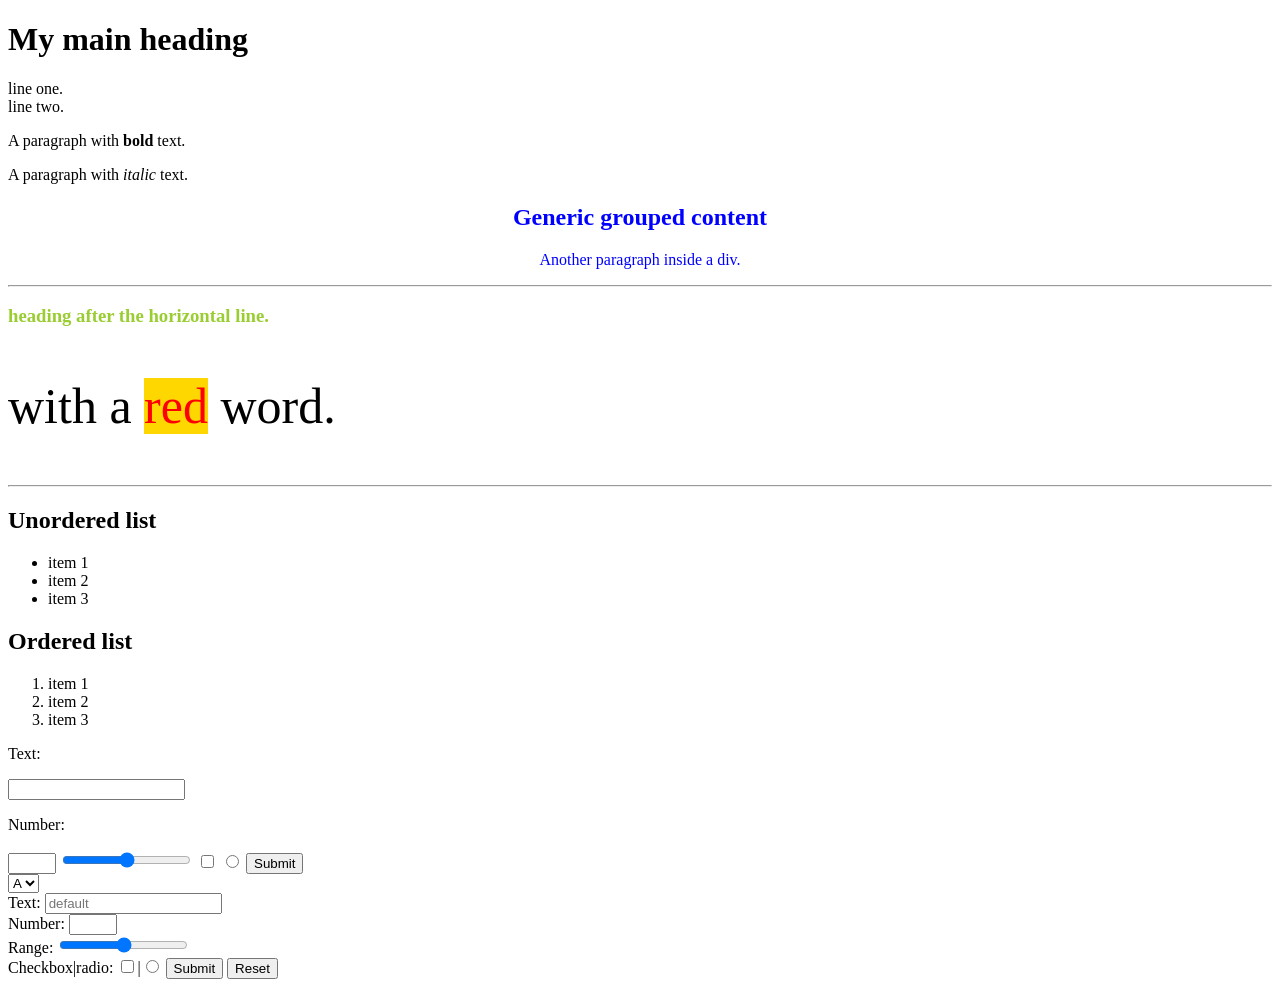
<file: Session3/STARTER/index.html>
<!DOCTYPE html>
<html lang="en">
<head>
    <meta charset="UTF-8">
    <meta name="viewport" content="width=device-width, initial-scale=1.0">
    <style>
        h3{
            color:yellowgreen;
        }
    </style>
    <title>My page</title>
</head>

<body>
    <h1>My main heading</h1>
    <p>line one.<br>line two.</p>
    <p>A paragraph with <strong>bold</strong> text.</p>
    <p>A paragraph with <em>italic</em> text.</p>

    <div style="color:blue; text-align: center;">
        <h2>Generic grouped content</h2>
        <p>Another paragraph inside a div.</p>
    </div>
    <hr>
    <h3>heading after the horizontal line.</h3>
    <p style="font-size: 50px;">
          with a <span style= "color:red; background-color: gold;">red</span> word.
    </p>
    <hr>

    <h2>Unordered list</h2>
    <ul>
        <li>item 1</li>
        <li>item 2</li>
        <li>item 3</li>
    </ul>

    <h2>Ordered list</h2>
    <ol>
        <li>item 1</li>
        <li>item 2</li>
        <li>item 3</li>
    </ol>

    <form>
        <p>Text:</p> <input type="text">
        <p>Number:</p> <input type="number" min="18" max="35">
        <input type="range" min="1" max="5">
        <input type ="checkbox">
        <input type="radio">
        <input type="submit">
    </form>

    <select>
        <option>A</option>
        <option>B</option>
    </select>
</body>

<form>
<label>Text:</label>
<input type="text" placeholder="default" reuqired>
<br><label>Number:</label>
<input type="number" min="18" max="35">
<br><label>Range:</label>
<input type="range" min="1" max="5">
<br><label>Checkbox|radio:</label>
<input type="checkbox" >|<input type="radio">
<input type="submit">
<input type="reset" value="Reset">
</form>

</html>
</file>
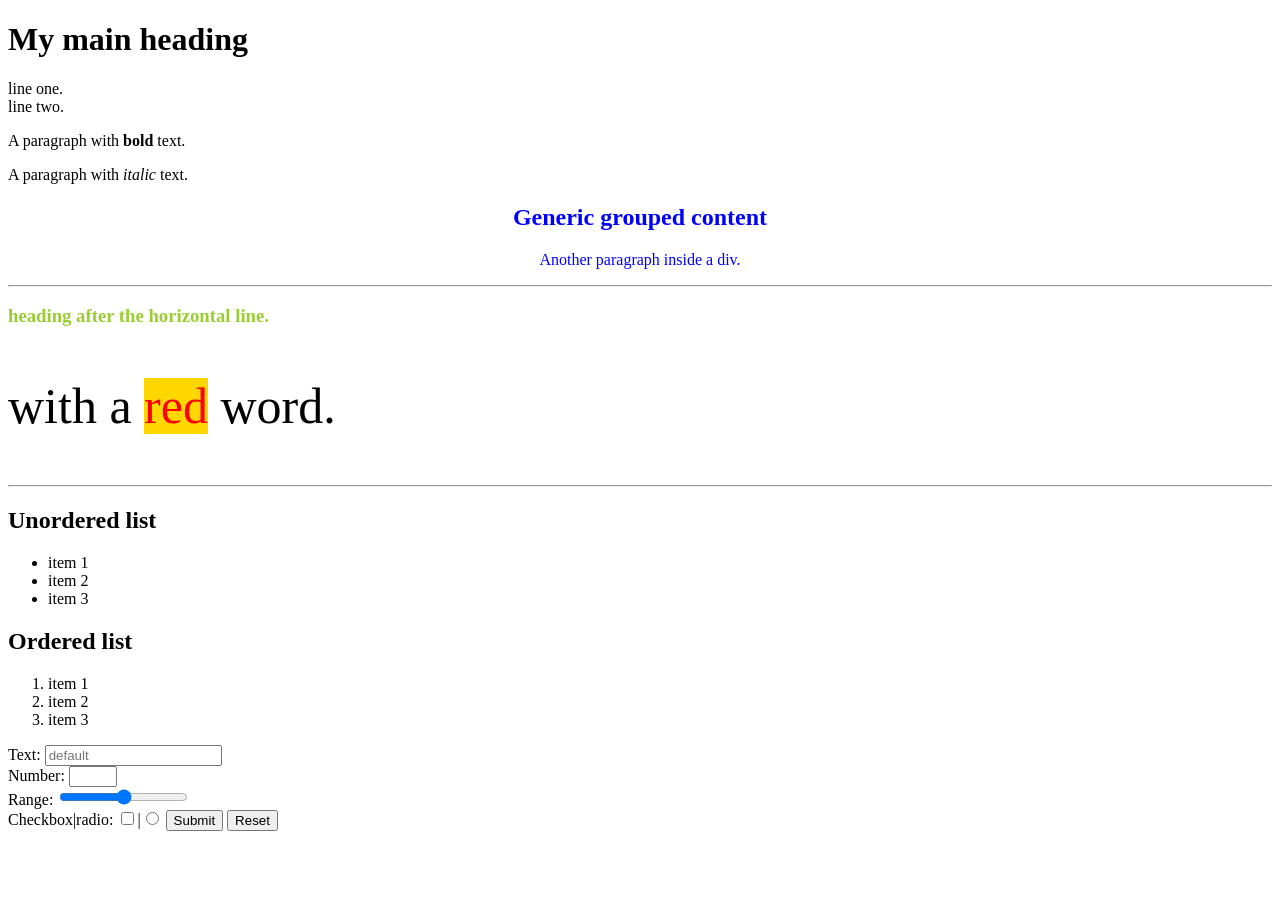
<file: Session3/STARTER/amelie/index.html>
<!DOCTYPE html>
<html lang="en">
<head>
    <meta charset="UTF-8">
    <meta name="viewport" content="width=device-width, initial-scale=1.0">
    <style>
        h3 {
            color:yellowgreen;
        }
    </style>
    <title>My page</title>
</head>
<body>
    <h1>My main heading</h1>
    <p>line one.<br>line two.</p>
    <p>A paragraph with <strong>bold</strong> text.</p>
    <p>A paragraph with <em>italic</em> text.</p>

    <div style="color:blue; text-align:center">
        <h2>Generic grouped content</h2>
        <p>Another paragraph inside a div.</p>
    </div>
    <hr>
    <h3>heading after the horizontal line.</h3>
    <p style="font-size:50px;">
          with a <span style= "color:red; background-color: gold;">red</span> word.
    </p>
    <hr>

    <h2>Unordered list</h2>
    <ul>
        <li>item 1</li>
        <li>item 2</li>
        <li>item 3</li>
    </ul>

    <h2>Ordered list</h2>
    <ol>
        <li>item 1</li>
        <li>item 2</li>
        <li>item 3</li>
    </ol>

    <form>
<label>Text:</label>
<input type="text" placeholder="default" reuqired>
<br><label>Number:</label>
<input type="number" min="18" max="35">
<br><label>Range:</label>
<input type="range" min="1" max="5">
<br><label>Checkbox|radio:</label>
<input type="checkbox" >|<input type="radio">
<input type="submit">
<input type="reset" value="Reset">
</form>
    
</body>
</html>
</file>
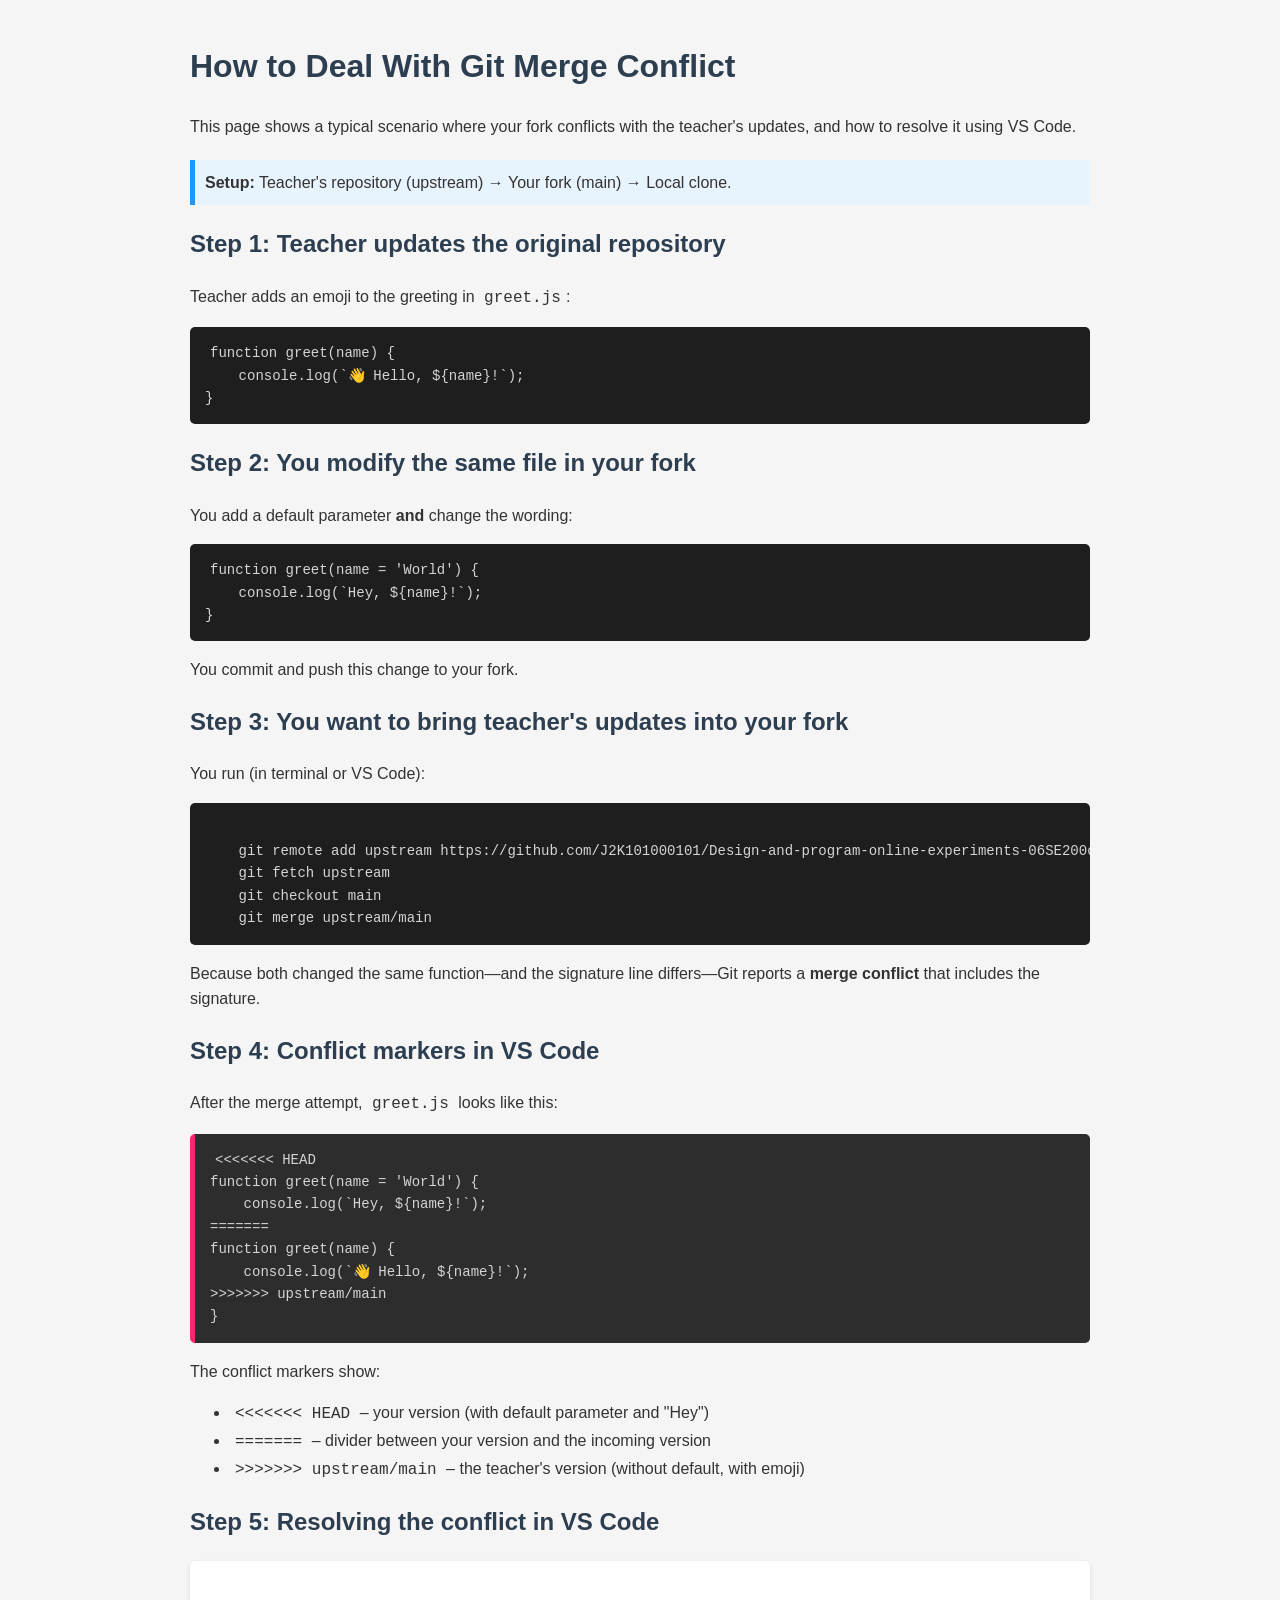
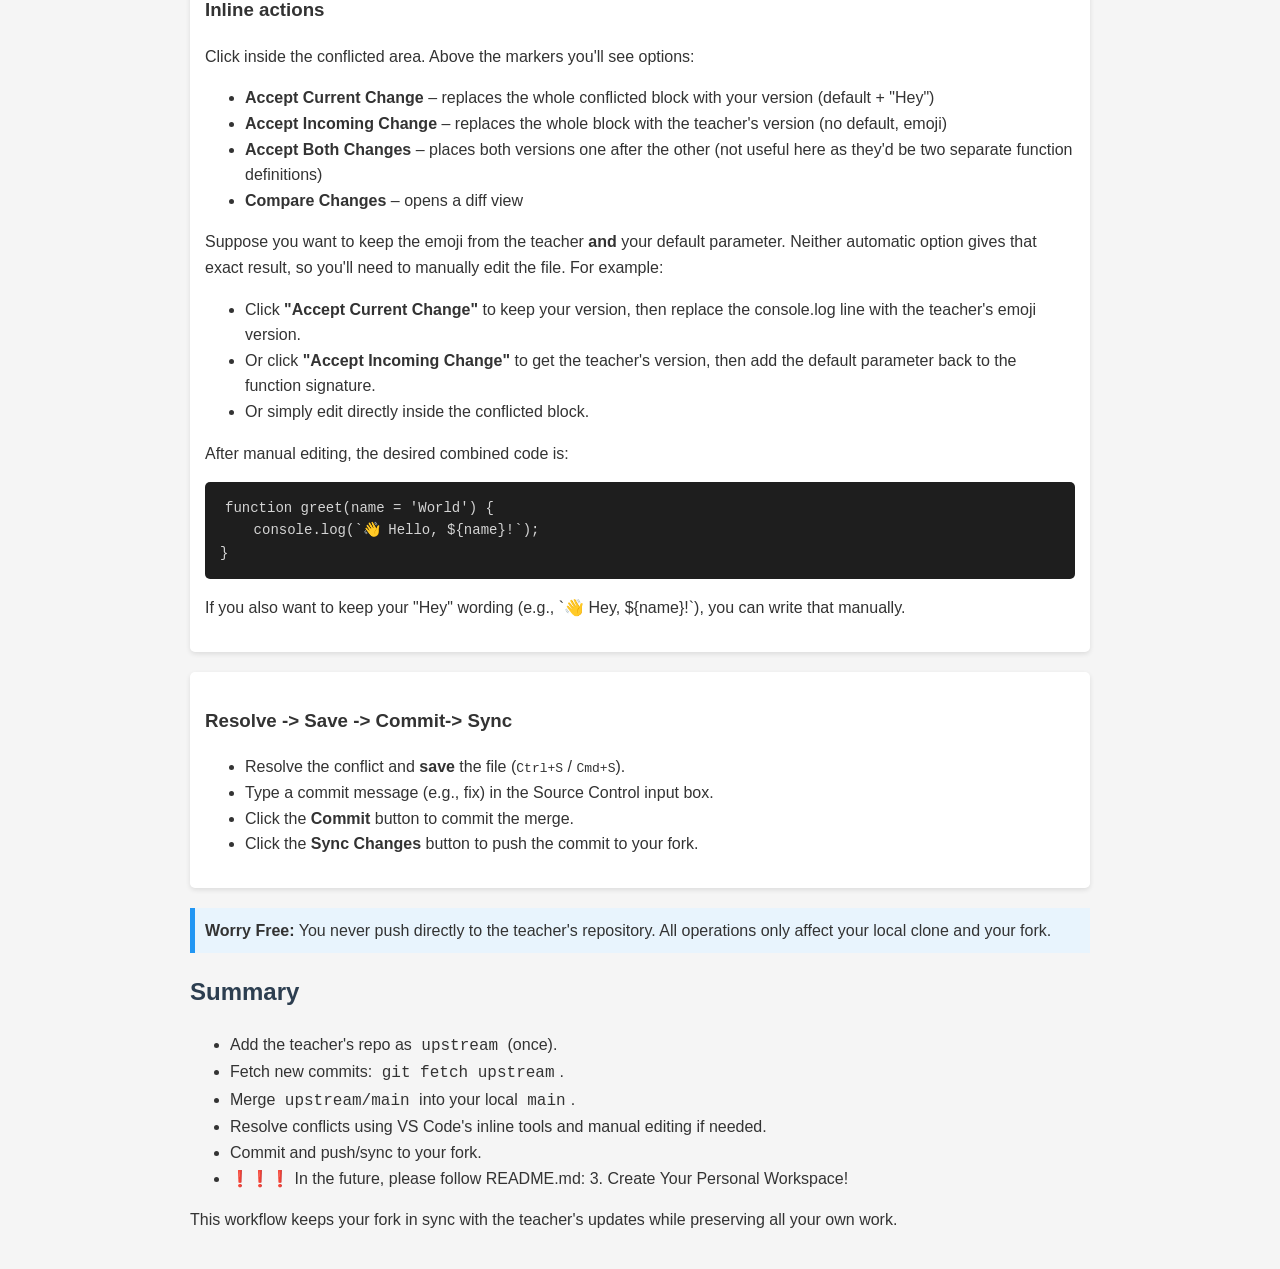
<file: git_merge_conflict.html>
<!DOCTYPE html>
<html lang="en">
<head>
    <meta charset="UTF-8">
    <meta name="viewport" content="width=device-width, initial-scale=1.0">
    <title>Git Merge Conflict</title>
    <style>
        body {
            font-family: 'Segoe UI', Tahoma, Geneva, Verdana, sans-serif;
            line-height: 1.6;
            max-width: 900px;
            margin: 0 auto;
            padding: 20px;
            background: #f5f5f5;
            color: #333;
        }
        h1, h2 {
            color: #2c3e50;
        }
        pre {
            background: #1e1e1e;
            color: #d4d4d4;
            padding: 15px;
            border-radius: 5px;
            overflow-x: auto;
            font-family: 'Courier New', Courier, monospace;
            font-size: 14px;
        }
        code {
            padding: 2px 5px;
            border-radius: 3px;
            font-family: 'Courier New', Courier, monospace;
        }
        .conflict {
            background: #2d2d2d;
            border-left: 5px solid #f92672;
        }
        .note {
            background: #e8f4fd;
            border-left: 5px solid #2196f3;
            padding: 10px;
            margin: 20px 0;
        }
        .step {
            background: #fff;
            padding: 15px;
            margin: 20px 0;
            border-radius: 5px;
            box-shadow: 0 2px 5px rgba(0,0,0,0.1);
        }
    </style>
</head>
<body>
    <h1>How to Deal With Git Merge Conflict</h1>
    <p>This page shows a typical scenario where your fork conflicts with the teacher's updates, and how to resolve it using VS Code.</p>

    <div class="note">
        <strong>Setup:</strong> Teacher's repository (upstream) → Your fork (main) → Local clone.
    </div>

    <h2>Step 1: Teacher updates the original repository</h2>
    <p>Teacher adds an emoji to the greeting in <code>greet.js</code>:</p>
    <pre><code>function greet(name) {
    console.log(`👋 Hello, ${name}!`);
}</code></pre>

    <h2>Step 2: You modify the same file in your fork</h2>
    <p>You add a default parameter <strong>and</strong> change the wording:</p>
    <pre><code>function greet(name = 'World') {
    console.log(`Hey, ${name}!`);
}</code></pre>
    <p>You commit and push this change to your fork.</p>

    <h2>Step 3: You want to bring teacher's updates into your fork</h2>
    <p>You run (in terminal or VS Code):</p>
    <pre><code>
    git remote add upstream https://github.com/J2K101000101/Design-and-program-online-experiments-06SE200o800i-.git
    git fetch upstream
    git checkout main
    git merge upstream/main</code></pre>
    <p>Because both changed the same function—and the signature line differs—Git reports a <strong>merge conflict</strong> that includes the signature.</p>

    <h2>Step 4: Conflict markers in VS Code</h2>
    <p>After the merge attempt, <code>greet.js</code> looks like this:</p>
    <pre class="conflict"><code>&lt;&lt;&lt;&lt;&lt;&lt;&lt; HEAD
function greet(name = 'World') {
    console.log(`Hey, ${name}!`);
=======
function greet(name) {
    console.log(`👋 Hello, ${name}!`);
&gt;&gt;&gt;&gt;&gt;&gt;&gt; upstream/main
}</code></pre>
    <p>The conflict markers show:</p>
    <ul>
        <li><code>&lt;&lt;&lt;&lt;&lt;&lt;&lt; HEAD</code> – your version (with default parameter and "Hey")</li>
        <li><code>=======</code> – divider between your version and the incoming version</li>
        <li><code>&gt;&gt;&gt;&gt;&gt;&gt;&gt; upstream/main</code> – the teacher's version (without default, with emoji)</li>
    </ul>

    <h2>Step 5: Resolving the conflict in VS Code</h2>
    <div class="step">
        <h3>Inline actions</h3>
        <p>Click inside the conflicted area. Above the markers you'll see options:</p>
        <ul>
            <li><strong>Accept Current Change</strong> – replaces the whole conflicted block with your version (default + "Hey")</li>
            <li><strong>Accept Incoming Change</strong> – replaces the whole block with the teacher's version (no default, emoji)</li>
            <li><strong>Accept Both Changes</strong> – places both versions one after the other (not useful here as they'd be two separate function definitions)</li>
            <li><strong>Compare Changes</strong> – opens a diff view</li>
        </ul>

        <p>Suppose you want to keep the emoji from the teacher <strong>and</strong> your default parameter. Neither automatic option gives that exact result, so you'll need to manually edit the file. For example:</p>
        <ul>
            <li>Click <strong>"Accept Current Change"</strong> to keep your version, then replace the console.log line with the teacher's emoji version.</li>
            <li>Or click <strong>"Accept Incoming Change"</strong> to get the teacher's version, then add the default parameter back to the function signature.</li>
            <li>Or simply edit directly inside the conflicted block.</li>
        </ul>

        <p>After manual editing, the desired combined code is:</p>
        <pre><code>function greet(name = 'World') {
    console.log(`👋 Hello, ${name}!`);
}</code></pre>
        <p>If you also want to keep your "Hey" wording (e.g., `👋 Hey, ${name}!`), you can write that manually.</p>
    </div>

    <div class="step">
        <h3>Resolve -> Save -> Commit-> Sync </h3>
        <ul>
            <li>Resolve the conflict and <strong>save</strong> the file (<kbd>Ctrl+S</kbd> / <kbd>Cmd+S</kbd>).</li>
            <li>Type a commit message (e.g., fix) in the Source Control input box.</li>
            <li>Click the <strong>Commit</strong> button to commit the merge.</li>
            <li>Click the <strong>Sync Changes</strong> button to push the commit to your fork.</li>
        </ul>
    </div>

    <div class="note">
        <strong>Worry Free:</strong> You never push directly to the teacher's repository. All operations only affect your local clone and your fork.
    </div>

    <h2>Summary</h2>
    <ul>
        <li>Add the teacher's repo as <code>upstream</code> (once).</li>
        <li>Fetch new commits: <code>git fetch upstream</code>.</li>
        <li>Merge <code>upstream/main</code> into your local <code>main</code>.</li>
        <li>Resolve conflicts using VS Code's inline tools and manual editing if needed.</li>
        <li>Commit and push/sync to your fork.</li>
        <li>❗❗❗ In the future, please follow README.md: 3. Create Your Personal Workspace!</li>
    </ul>

    <p>This workflow keeps your fork in sync with the teacher's updates while preserving all your own work.</p>
</body>
</html>
</file>
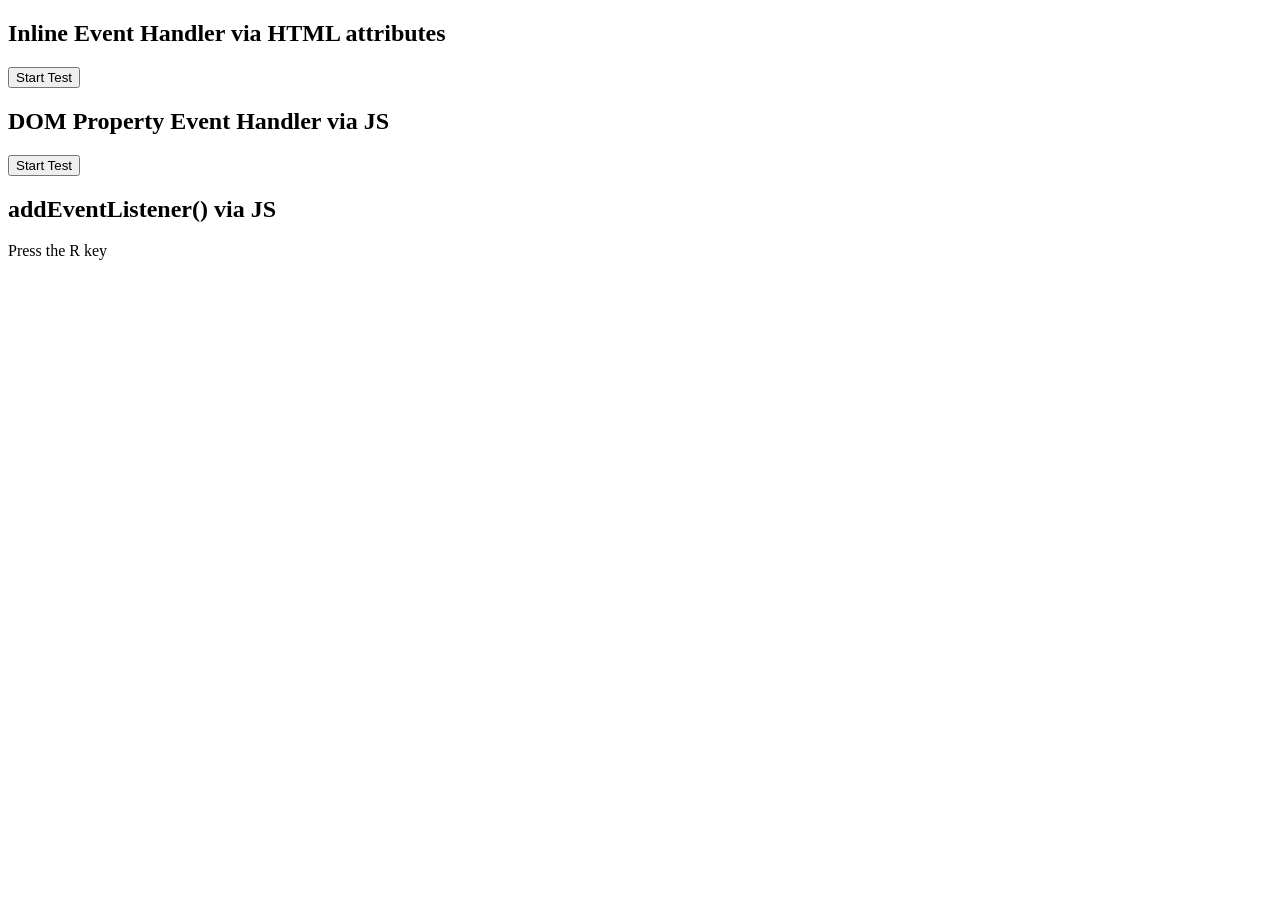
<file: Session10/STARTER/session10.html>
<!DOCTYPE html>
<html>
<head>
    <title>Session 10</title>
</head>
<body>

    <h2>Inline Event Handler via HTML attributes</h2>
    <button onclick="startReactionTestInline()">Start Test</button>

    <h2>DOM Property Event Handler via JS</h2>
    <button id="domBtn">Start Test</button>

    <h2>addEventListener() via JS</h2>
    <p>Press the R key</p>

    <script>
        function startReactionTestInline() {
            alert("inline alert 1!")
            
        }

        document.getElementById("domBtn").onclick=function myFh(){
            alert("alert 2!")
        }

        document.addEventListener("keydown",
        function myevent(event){
            console.log(`my event type: ${event.type}`)
            console.log(`my event target: ${event.target}`)
            console.log(`my event key: ${event.key}`)
            console.log(`my event code: ${event.code}`)
            if(event.key === "r"){
                alert("alert 3");
            }else if(event.key==="e"){
                alert("it is not a R key")
            }

        }
        )

        document.addEventListener("click",
        (event)=>{
            console.log(`my event type: ${event.type}`);
            console.log(`my event target: ${event.target}`)
            console.log(`where: ${event.clientX} & ${event.clientY}`)

        })


    </script>

</body>
</html>
</file>
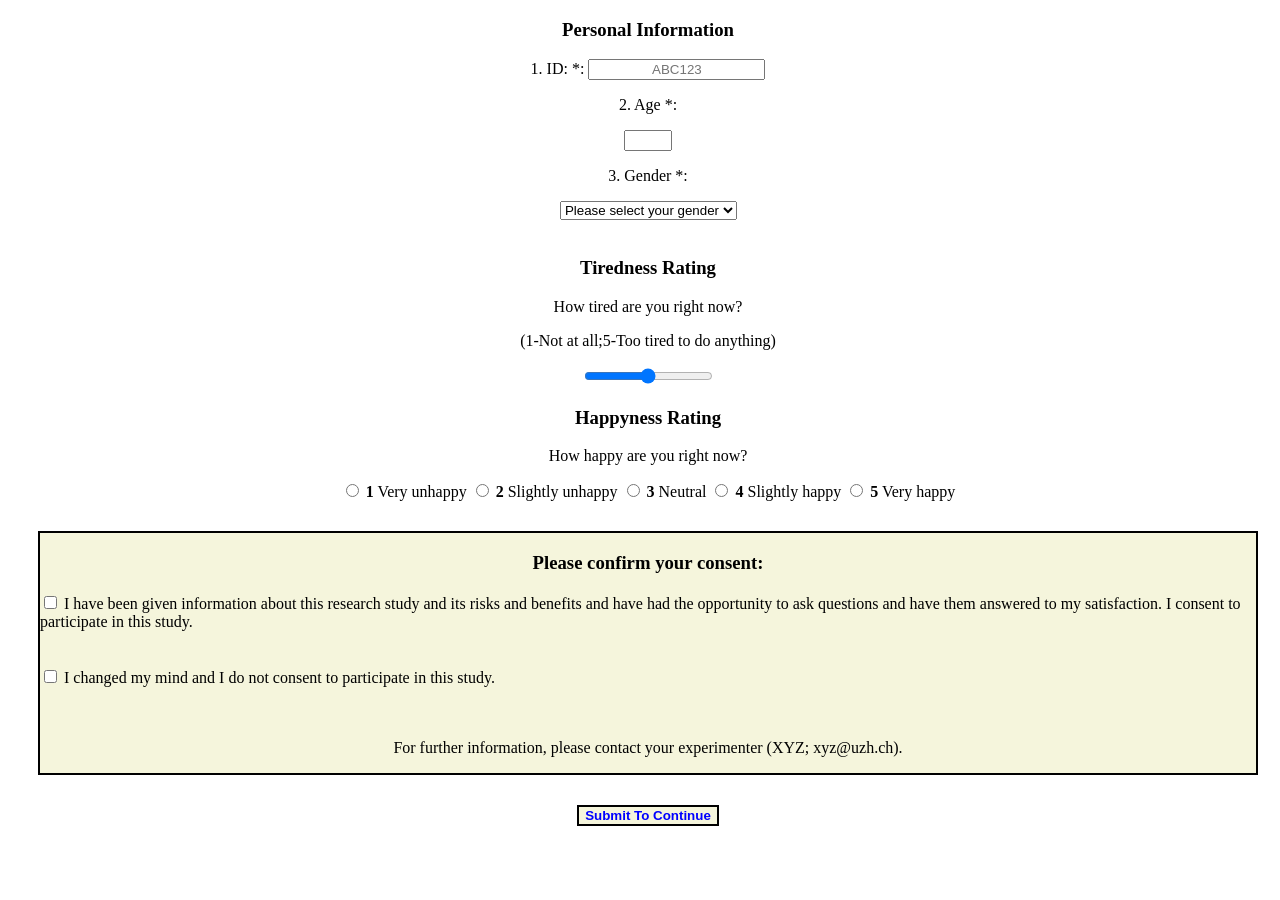
<file: Session3/STARTER/form_solution.html>
<!--Exercise 3.1: form and input-->

<!DOCTYPE html>
<html lang="en">
<head>
    <meta charset="UTF-8">
    <meta name="viewport" content="width=device-width, initial-scale=1.0">
    <link rel="stylesheet" href="selector_solution.css">
    <title>Participant Information and Consent</title>

</head>
<body>

    <form id="experimentForm" target="_self" > 
        <h3>Personal Information</h3>
  

      <!--3.2.1 Create inputs to ask participants for some personal information, like ID (as text input; placehoder text as ABC123), age (as number input, add min = 18 and max = 35 input)-->
      <label>1. ID: *:</label>
      <input type="text" placeholder="ABC123">
      
      <p>2. Age *: </p>
      <input type="number" min="18" max="35">


      <!--3.2.2 Add drop-down more options (Non-Binary) for gender information-->
        <p>3. Gender *:</p>
        <select name="gender">
          <option value="" disabled selected>Please select your gender</option>
          <option>Woman</option>
          <option>Man</option>
          <option>Non-Binary</option>
        </select>
        <br><br> 

      <!--3.2.3 Add an input as a type of input to "range" for this alertness question, don't forget about the min and max values for the range-->
       <h3>Tiredness Rating</h3>
       <p>How tired are you right now? </p>
       <p>(1-Not at all;5-Too tired to do anything)</p>
       <input type="range" min="1" max="5">

      <h3>Happyness Rating</h3>
      <p id="happiness-q">How happy are you right now?</p>

          <label class="likert-option">
              <input type="radio" name="happiness" id="h-1" value="1">
              <span class="num">1</span>
              <span class="desc">Very unhappy</span>
          </label>

          <label class="likert-option">
              <input type="radio" name="happiness" id="h-2" value="2">
              <span class="num">2</span>
              <span class="desc">Slightly unhappy</span>
          </label>

          <label class="likert-option">
              <input type="radio" name="happiness" id="h-3" value="3">
              <span class="num">3</span>
              <span class="desc">Neutral</span>
          </label>

          <label class="likert-option">
              <input type="radio" name="happiness" id="h-4" value="4">
              <span class="num">4</span>
              <span class="desc">Slightly happy</span>
          </label>

          <label class="likert-option">
              <input type="radio" name="happiness" id="h-5" value="5">
              <span class="num">5</span>
              <span class="desc">Very happy</span>
          </label>

      <div class="final">
      <!--3.2.4 change the type of input to "checkbox" for the "consent_yes" and "consent_no"-->
        <h3>Please confirm your consent: </h3>
        <input type="checkbox" name="consent_yes" value="yes"> I have been given information about this research study and its risks and benefits and have had the opportunity to ask questions and have them answered to my satisfaction. I consent to participate in this study. <br> 
        <br><br>
        <input type="checkbox" name="consent_no" value="no"> I changed my mind and I do not consent to participate in this study. <br> 
        <br><br>

        <p> For further information, please contact your experimenter (XYZ; xyz@uzh.ch).</p>
      </div>
        
      <!-- 3.2.5 change the color of 'Submit To Continue' to blue externally using id; and change the background-color of all class="final" to beige-->
      <input id="submit_button" type="submit" value="Submit To Continue" class="final">

  

      <!-- # plus 1: make personal information inputs (ID, age, gender) mandatory/required. -->   
       <!-- # plus 2: use inline css to make/add asterisk in red to indicate that it is required.-->
      <!-- # plus 3: explore name attribute by deleting the name in id="h-5" and try to select 5 Very happy and any other options-->   
      <!-- # plus 4: try to use button tags instead of input to create a exit button; learn from documentary https://developer.mozilla.org/en-US/docs/Web/HTML/Reference/Elements/button-->  
      <!-- # plus 5: when submit, redirect to a different page example_task_instruction.html learn from https://www.w3schools.com/tags/att_form_action.asp or https://www.w3schools.com/tags/att_formaction.asp -->

      </form>

      
</body>
</html>
</file>
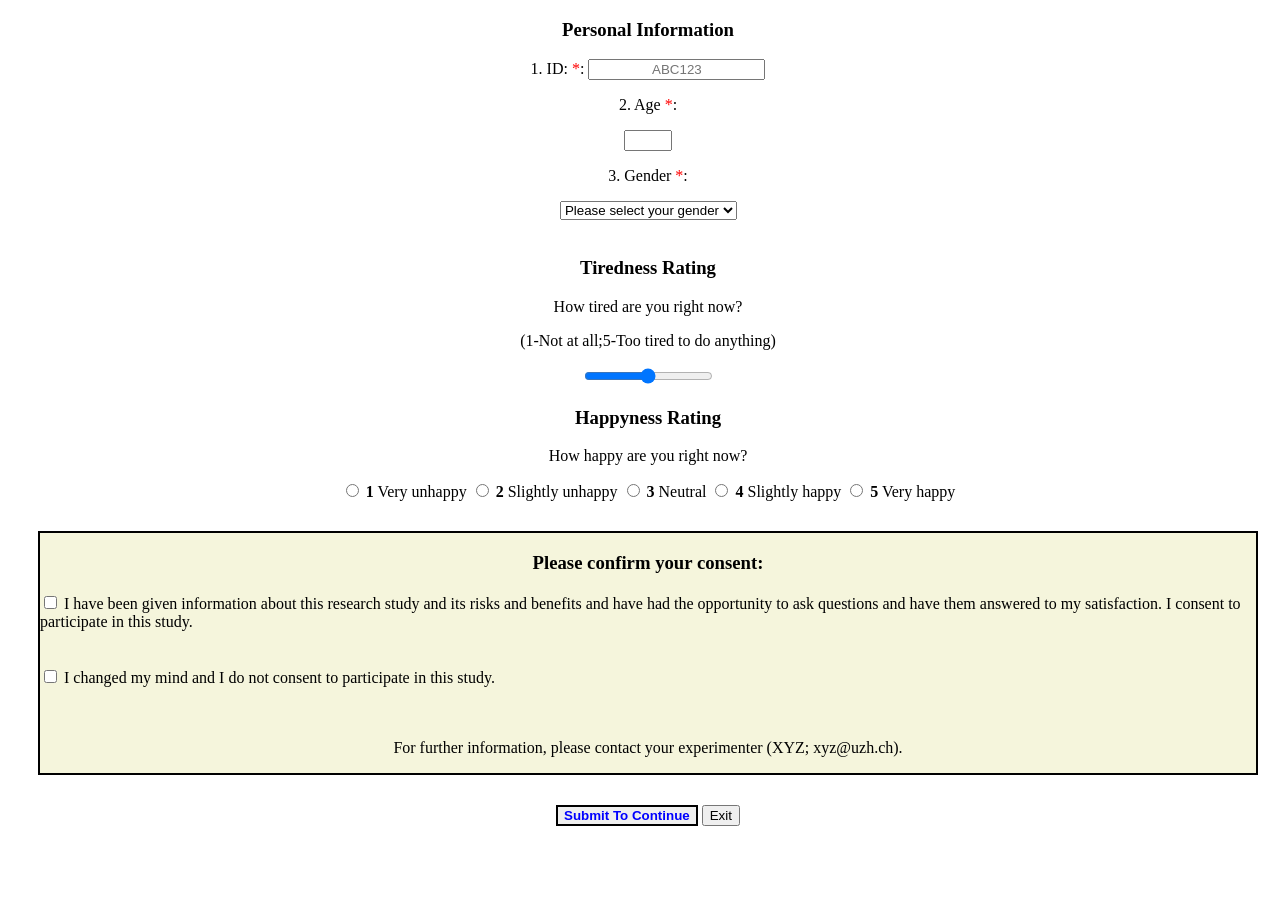
<file: Session3/STARTER/form_solution_plus.html>
<!--Exercise 3.1: form and input-->

<!DOCTYPE html>
<html lang="en">
<head>
    <meta charset="UTF-8">
    <meta name="viewport" content="width=device-width, initial-scale=1.0">
    <link rel="stylesheet" href="selector_solution_plus.css">
    <title>Participant Information and Consent</title>

</head>
<body>

       <!-- using form attribute action -->
    <form id="experimentForm" target="_self" action="example_task_instruction.html"> 
        <h3>Personal Information</h3>
  

      <!--3.2.1 Create inputs to ask participants for some personal information, like ID (as text input; placehoder text as ABC123), age (as number input, add min = 18 and max = 35 input)-->
      <label>1. ID: <span style="color:red">*</span>:</label>
      <input type="text" placeholder="ABC123" required>
      
      <p>2. Age <span style="color:red">*</span>: </p>
      <input type="number" min="18" max="35" required>


      <!--3.2.2 Add drop-down more options (Non-Binary) for gender information-->
        <p>3. Gender <span style="color:red">*</span>:</p>
        <select name="gender" required>
          <option value="" disabled selected>Please select your gender</option>
          <option>Woman</option>
          <option>Man</option>
          <option>Non-Binary</option>
        </select>
        <br><br> 

      <!--3.2.3 Add an input as a type of input to "range" for this alertness question, don't forget about the min and max values for the range-->
       <h3>Tiredness Rating</h3>
       <p>How tired are you right now? </p>
       <p>(1-Not at all;5-Too tired to do anything)</p>
       <input type="range" min="1" max="5">

      <h3>Happyness Rating</h3>
      <p id="happiness-q">How happy are you right now?</p>

          <label class="likert-option">
              <input type="radio" name="happiness" id="h-1" value="1" required>
              <span class="num">1</span>
              <span class="desc">Very unhappy</span>
          </label>

          <label class="likert-option">
              <input type="radio" name="happiness" id="h-2" value="2">
              <span class="num">2</span>
              <span class="desc">Slightly unhappy</span>
          </label>

          <label class="likert-option">
              <input type="radio" name="happiness" id="h-3" value="3">
              <span class="num">3</span>
              <span class="desc">Neutral</span>
          </label>

          <label class="likert-option">
              <input type="radio" name="happiness" id="h-4" value="4">
              <span class="num">4</span>
              <span class="desc">Slightly happy</span>
          </label>

          <label class="likert-option">
              <input type="radio"  id="h-5" value="5">
              <span class="num">5</span>
              <span class="desc">Very happy</span>
          </label>

      <div class="final">
      <!--3.2.4 change the type of input to "checkbox" for the "consent_yes" and "consent_no"-->
        <h3>Please confirm your consent: </h3>
        <input type="checkbox" name="consent_yes" value="yes"> I have been given information about this research study and its risks and benefits and have had the opportunity to ask questions and have them answered to my satisfaction. I consent to participate in this study. <br> 
        <br><br>
        <input type="checkbox" name="consent_no" value="no"> I changed my mind and I do not consent to participate in this study. <br> 
        <br><br>

        <p> For further information, please contact your experimenter (XYZ; xyz@uzh.ch).</p>
      </div>
        
      <!-- 3.2.5 change the color of 'Submit To Continue' to blue externally using id; and change the background-color of all class="final" to beige-->
      <!-- using submit input attribute formaction -->
      <input id="submit_button" type="submit" value="Submit To Continue" formaction="example_task_instruction.html">
      <!-- <input id="submit_button" type="submit" value="Submit To Continue" class="final"> -->
      <button type="button">Exit</button>
  

      <!-- # plus 1: make personal information inputs (ID, age, gender) mandatory/required. -->   
       <!-- # plus 2: use inline css to make/add asterisk in red to indicate that it is required.-->
      <!-- # plus 3: explore name attribute by deleting the name in id="h-5" and try to select 5 Very happy and any other options-->   
      <!-- # plus 4: try to use button tags instead of input to create a exit button; learn from documentary https://developer.mozilla.org/en-US/docs/Web/HTML/Reference/Elements/button-->  
      <!-- # plus 5: when submit, redirect to a different page example_task_instruction.html learn from https://www.w3schools.com/tags/att_form_action.asp or https://www.w3schools.com/tags/att_formaction.asp -->

      </form>

      
</body>
</html>
</file>
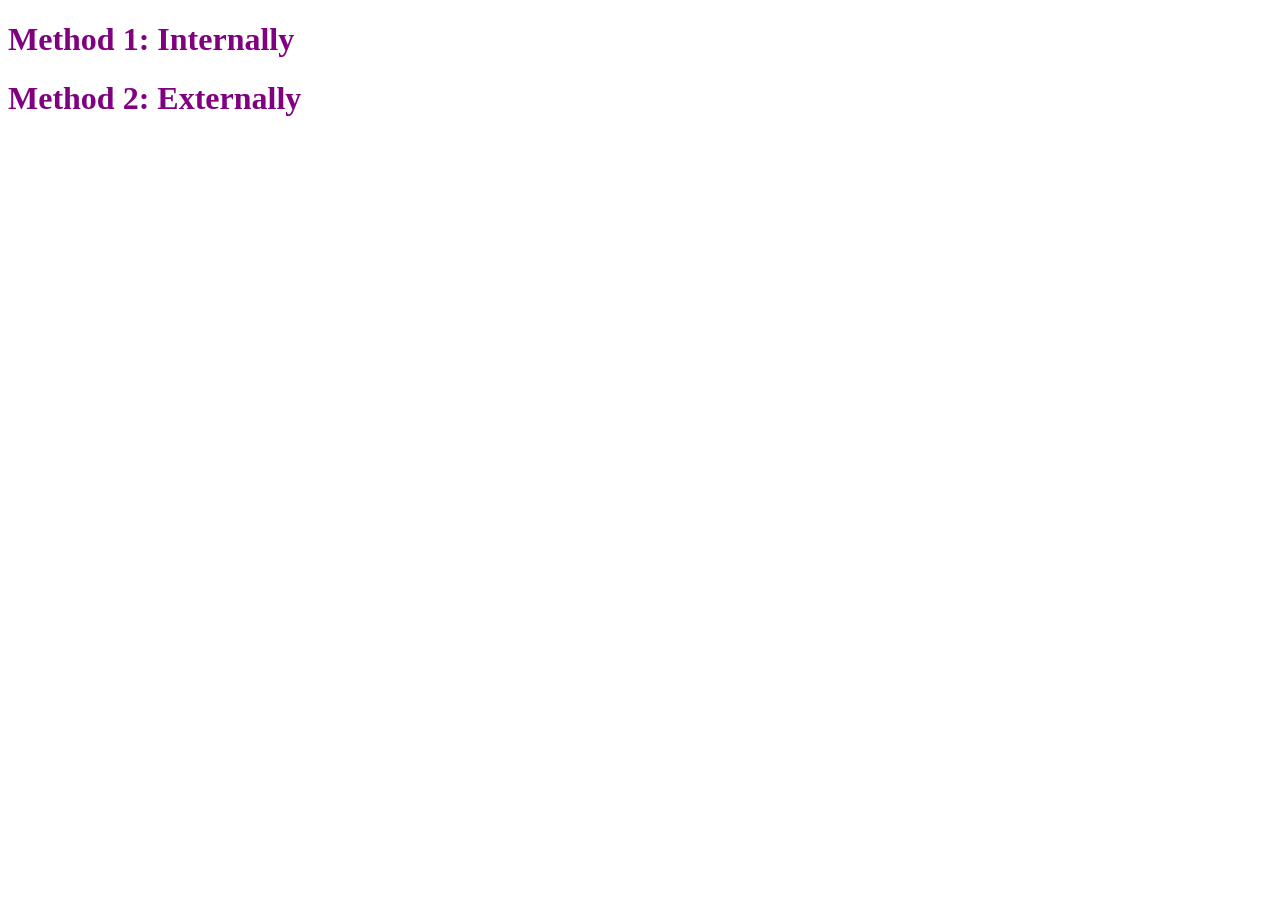
<file: Session4/amelie/hello.html>
<!DOCTYPE html>
<html lang="en">
<head>
    <meta charset="UTF-8">
    <meta name="viewport" content="width=device-width, initial-scale=1.0">
    <title>Hello</title>
    <link rel="stylesheet" href="hello.css">
</head>
<body>
    <!-- Inspect -> Console -->
    <h1>Method 1: Internally</h1>
    <script>
        console.log("Hello, world!")
    </script>


    <h1>Method 2: Externally</h1>
    <script src="hello.js"></script>
    
</body>
</html>
</file>
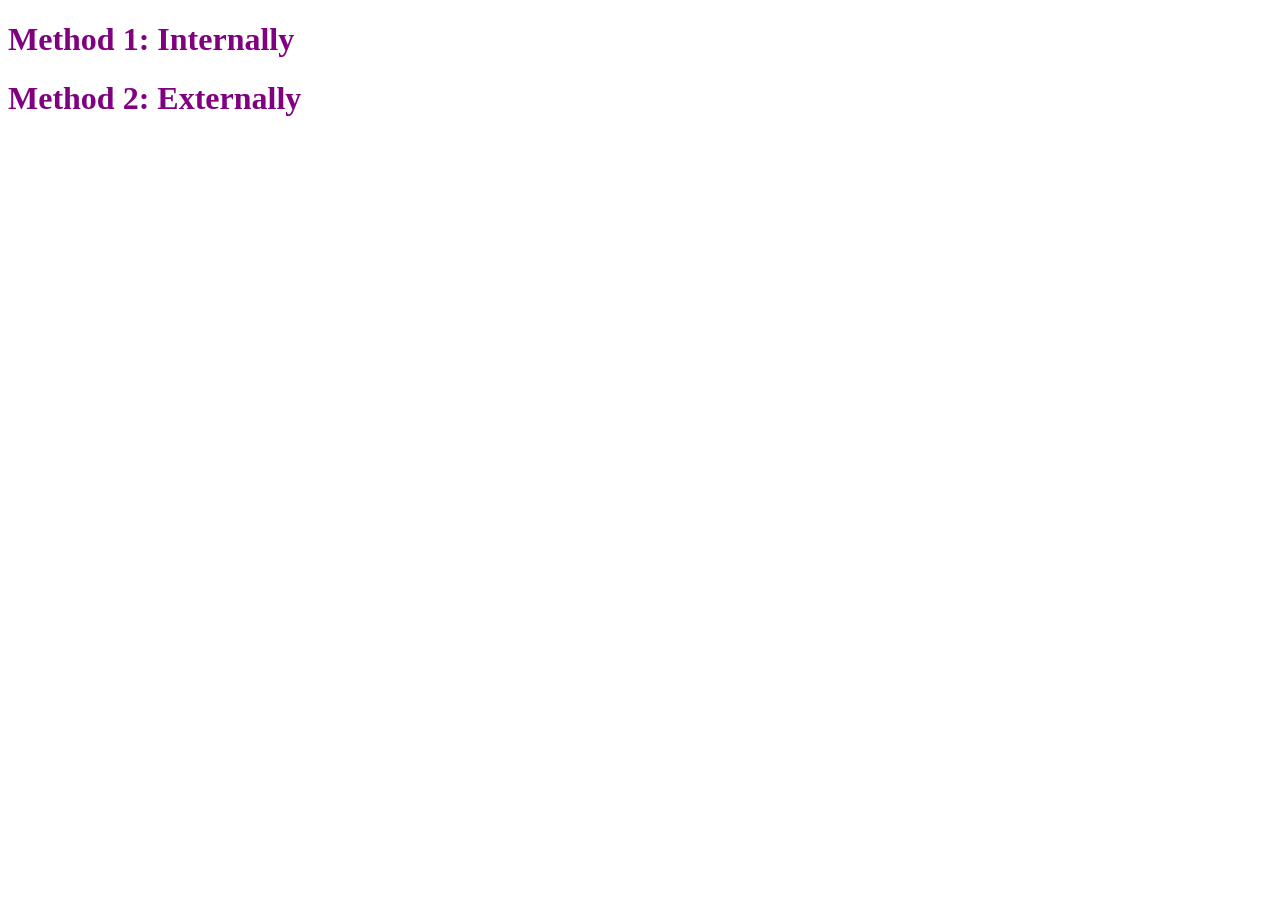
<file: Session4/STARTER/hello.html>
<!DOCTYPE html>
<html lang="en">
<head>
    <meta charset="UTF-8">
    <meta name="viewport" content="width=device-width, initial-scale=1.0">
    <title>Hello</title>
    <link rel="stylesheet" href="hello.css">
</head>
<body>
    <!-- Inspect -> Console -->
    <h1>Method 1: Internally</h1>
    <script>
         console.log("Hello, world!")
    </script>

    <h1>Method 2: Externally</h1>
    <script src="hello.js"></script>
    
</body>
</html>
</file>
<file: Session3/STARTER/selector_solution.css>
/* exercise 3.2: Selectors */
/* 1. link to form.html */ 
/* 2. Observe the changes in style */ 

/* single type  selector */  
div{
    border: 2px solid black;
    text-align: left;
    margin: 30px;
}

/* multiple type selectors */
head,body {
    width: 100%;
    height: 100%;
}

/* univeral selector */
*{
    text-align: center;
}

/*class selector */
.num{
    font-weight: bold;
}

.final{
    background-color: beige;
}

/* id selector */
#submit_button{
    font-weight: bold;
    color: blue;
    border: 2px solid black;
}
</file>
<file: Session3/STARTER/selector_solution_plus.css>
/* exercise 3.2: Selectors */
/* 1. link to form.html */ 
/* 2. Observe the changes in style */ 

/* single type  selector */  
div{
    border: 2px solid black;
    text-align: left;
    margin: 30px;
}

/* multiple type selectors */
head,body {
    width: 100%;
    height: 100%;
}

/* univeral selector */
*{
    text-align: center;
}

/*class selector */
.num{
    font-weight: bold;
}

.final{
    background-color: beige;
}

/* id selector */
#submit_button{
    font-weight: bold;
    color: blue;
    border: 2px solid black;
}
</file>
<file: Session4/amelie/hello.css>
/*  this is hello.css*/

*{
    color:purple;
}
</file>
<file: Session4/STARTER/hello.css>
/*  this is hello.css*/

*{
    color:purple;
}
</file>
